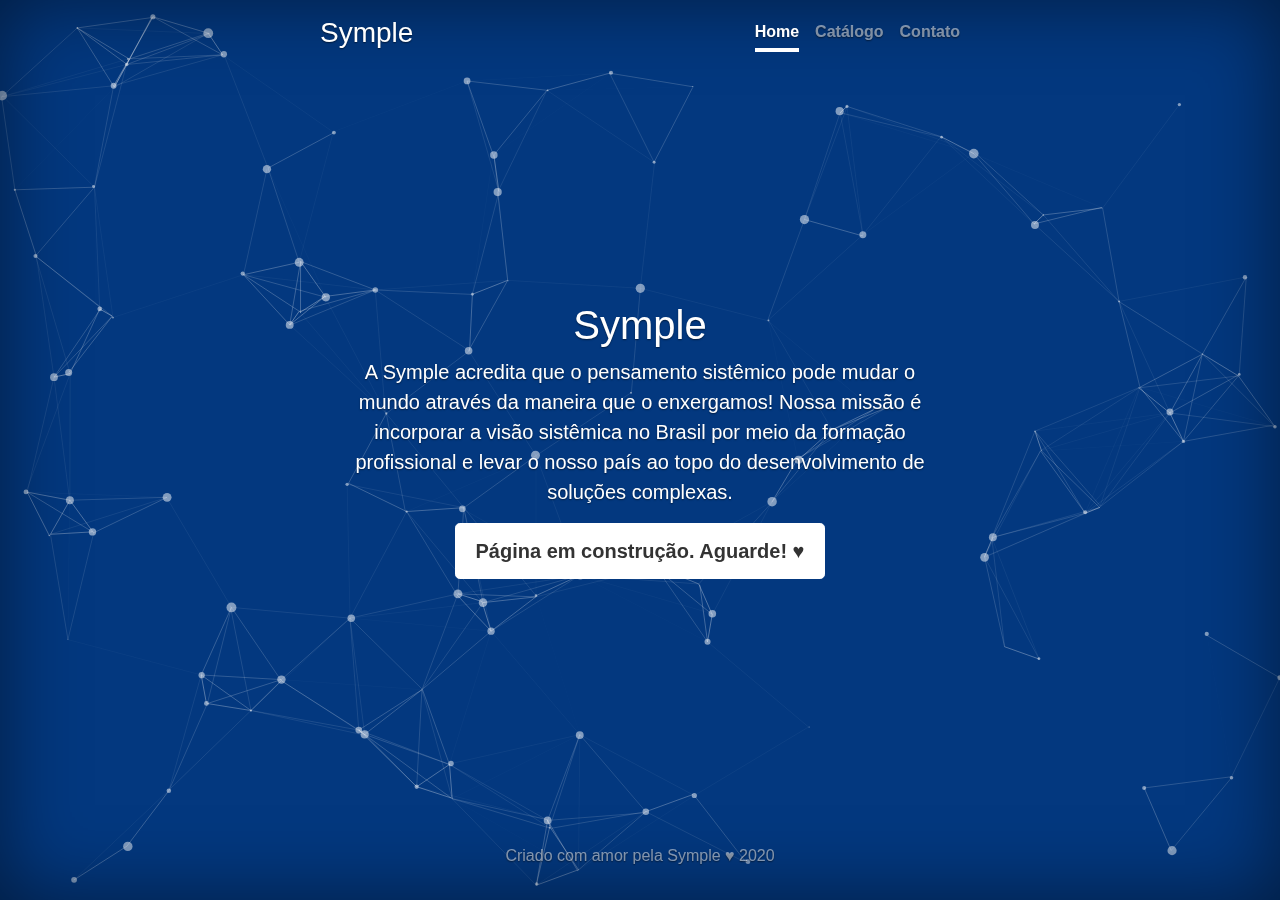
<file: main/index.html>
<!doctype html>
<html lang="en">
  <head>
    <meta charset="utf-8">
    <meta name="viewport" content="width=device-width, initial-scale=1, shrink-to-fit=no">
    <meta name="description" content="">
    <meta name="author" content="Carina Silva, Time Symple">

    <title>Symple</title>

    <!-- Bootstrap core CSS -->
<link href="../assets/dist/css/bootstrap.min.css" rel="stylesheet">

    <style>
      .bd-placeholder-img {
        font-size: 1.125rem;
        text-anchor: middle;
        -webkit-user-select: none;
        -moz-user-select: none;
        -ms-user-select: none;
        user-select: none;
      }

      @media (min-width: 768px) {
        .bd-placeholder-img-lg {
          font-size: 3.5rem;
        }
      }
    </style>
    <!-- Custom styles for this template -->
    <link href="style.css" rel="stylesheet">
  </head>
  <body class="text-center">
  
  <div id="particles-js"></div>
		<script type="text/javascript" src="particles.js"></script>
		<script type="text/javascript" src="app.js"></script>
		
    <div class="cover-container d-flex w-100 h-100 p-3 mx-auto flex-column">
  <header class="masthead mb-auto">
    <div class="inner">
      <h3 class="masthead-brand">Symple</h3>
      <nav class="nav nav-masthead justify-content-center">
        <a class="nav-link active" href="#">Home</a>
        <a class="nav-link" href="#">Catálogo</a>
        <a class="nav-link" href="#">Contato</a>
      </nav>
    </div>
  </header>

  <main role="main" class="inner cover">
    <h1 class="cover-heading">Symple</h1>
    <p class="lead">A Symple acredita que o pensamento sistêmico pode mudar o mundo através da maneira que o enxergamos! Nossa missão é incorporar a visão sistêmica no Brasil por meio da formação profissional e levar o nosso país ao topo do desenvolvimento de soluções complexas.</p>
    <p class="lead">
      <a href="#" class="btn btn-lg btn-secondary">Página em construção. Aguarde! ♥</a>
    </p>
  </main>

  <footer class="mastfoot mt-auto">
    <div class="inner">
      <p>Criado com amor pela Symple ♥ 2020</p>
    </div>
  </footer>
</div>
</body>
</html>
</file>
<file: main/style.css>
/*
 * Globals
 */

/* Links */
a,
a:focus,
a:hover {
  color: #fff;
}

/* Custom default button */
.btn-secondary,
.btn-secondary:hover,
.btn-secondary:focus {
  color: #333;
  text-shadow: none; /* Prevent inheritance from `body` */
  background-color: #fff;
  border: .05rem solid #fff;
}


/*
 * Base structure
 */

html,
body {
	
  height: 100%;
  background-color: transparent;
}

body {
  display: -ms-flexbox;
  display: flex;
  color: #fff;
  text-shadow: 0 .05rem .1rem rgba(0, 0, 0, .5);
  box-shadow: inset 0 0 5rem rgba(0, 0, 0, .5);
}

.cover-container {
  max-width: 42em;
  position: relative;
z-index: 0;
}


/*
 * Header
 */
.masthead {
  margin-bottom: 2rem;
}

.masthead-brand {
  margin-bottom: 0;
}

.nav-masthead .nav-link {
  padding: .25rem 0;
  font-weight: 700;
  color: rgba(255, 255, 255, .5);
  background-color: transparent;
  border-bottom: .25rem solid transparent;
}

.nav-masthead .nav-link:hover,
.nav-masthead .nav-link:focus {
  border-bottom-color: rgba(255, 255, 255, .25);
}

.nav-masthead .nav-link + .nav-link {
  margin-left: 1rem;
}

.nav-masthead .active {
  color: #fff;
  border-bottom-color: #fff;
}

@media (min-width: 48em) {
  .masthead-brand {
    float: left;
  }
  .nav-masthead {
    float: right;
  }
}


/*
 * Cover
 */
.cover {
  padding: 0 1.5rem;
}
.cover .btn-lg {
  padding: .75rem 1.25rem;
  font-weight: 700;
}


/*
 * Footer
 */
.mastfoot {
  color: rgba(255, 255, 255, .5);
}

#particles-js{
position: absolute;
width: 100%;
  height: 100%;
z-index: -1;
background: #03387F;
}

/*
*
 *		<div id="particles-js"></div>
*		<script type="text/javascript" src="particles.js"></script>
*		<script type="text/javascript" src="app.js"></script>
*		
*#particles-js{
*position: absolute;
*width: 100%;
*  height: 100%;
*z-index: -1;
*background: #03387F;
}*/
</file>
